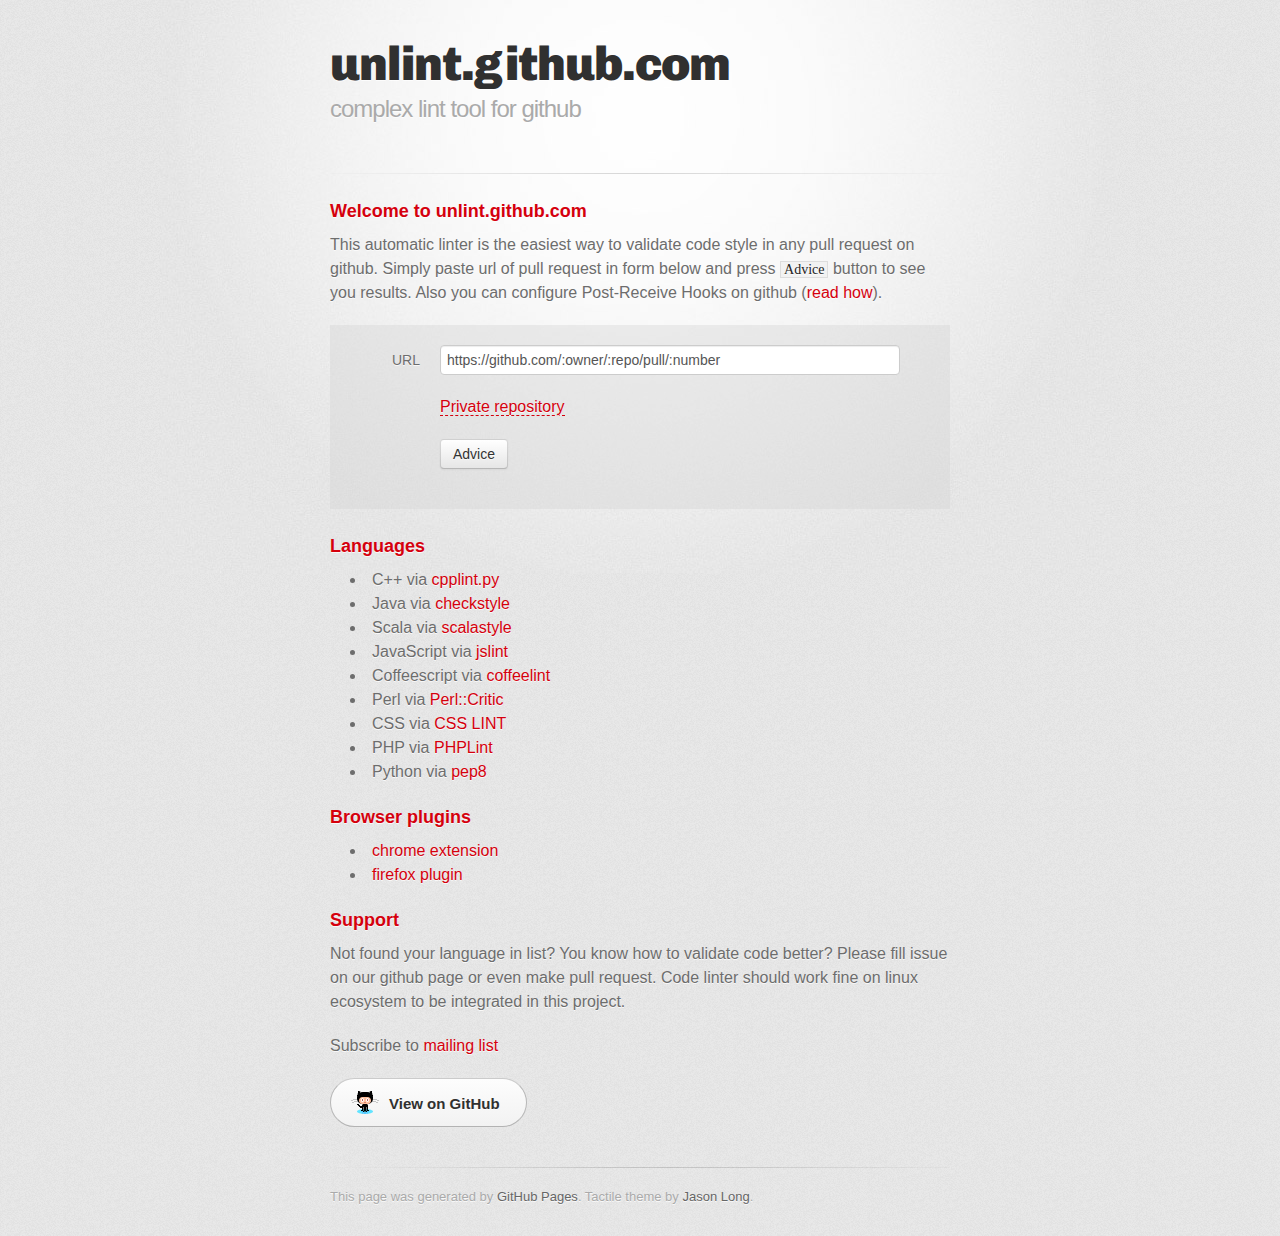
<file: index.html>
<!DOCTYPE html>
<html>
  <head>
    <meta charset='utf-8'>
    <meta http-equiv="X-UA-Compatible" content="chrome=1">
    <link href='https://fonts.googleapis.com/css?family=Chivo:900' rel='stylesheet' type='text/css'>
    <link rel="stylesheet" type="text/css" href="stylesheets/stylesheet.css" media="screen" />
    <link rel="stylesheet" type="text/css" href="stylesheets/pygment_trac.css" media="screen" />
    <link rel="stylesheet" type="text/css" href="stylesheets/style.css" media="screen" />
    <link rel="stylesheet" type="text/css" href="stylesheets/print.css" media="print" />
    <!--[if lt IE 9]>
    <script src="//html5shiv.googlecode.com/svn/trunk/html5.js"></script>
    <![endif]-->
    <link rel="shortcut icon" href="/favicon.ico" />
    <title>unlint.github.com lint tools</title>
  </head>

  <body>
    <div id="container">
      <div class="inner">

        <header>
          <h1>unlint.github.com</h1>
          <h2>complex lint tool for github</h2>
        </header>

        <hr>

        <section id="main_content">
          <h3>Welcome to unlint.github.com</h3>

          <p>This automatic linter is the easiest way to validate code style in any pull request on github. Simply paste url of pull request in form below and press <code>Advice</code> button to see you results. Also you can configure Post-Receive Hooks on github (<a href="advanced.html#hook">read how</a>).</p> 

          <form class="form-horizontal" action="http://unlint.org/report/byurl" method="POST">
              <div class="control-group">
                  <label class="control-label" for="url">URL</label>
                  <div class="controls">
                      <input name="url" type="text" value="https://github.com/:owner/:repo/pull/:number" class="span6"/>
                  </div>
              </div>
              <div class="control-group">
                  <div class="controls">
                      <a style="cursor: pointer; border-bottom: 1px dashed;" onclick="toggleAuthBlock()">Private repository</a>
                  </div>
              </div>
              <div class="control-group auth-block">
                  <label class="control-label" for="token">Token <br/>(<a href="advanced.html#token">help</a>)</label>
                  <div class="controls">
                      <input name="token" type="text" value="" class="span6"/>
                  </div>
              </div>
              <div class="control-group">
                  <div class="controls">
                      <button type="submit" class="btn">Advice</button>
                  </div>
              </div>
          </form>
          <br/>
          <h3>Languages</h3>

          <ul>
          <li>C++ via <a href="http://google-styleguide.googlecode.com/svn/trunk/cpplint/cpplint.py">cpplint.py</a>
          </li>
          <li>Java via <a href="http://checkstyle.sourceforge.net/">checkstyle</a>
          </li>
          <li>Scala via <a href="https://github.com/scalastyle/scalastyle">scalastyle</a>
          </li>
          <li>JavaScript via <a href="http://www.jslint.com/">jslint</a>
          </li>
          <li>Coffeescript via <a href="http://www.coffeelint.org/">coffeelint</a>
          </li>
          <li>Perl via <a href="http://search.cpan.org/~thaljef/Perl-Critic-1.118/lib/Perl/Critic.pm">Perl::Critic</a>
          </li>
          <li>CSS via <a href="http://csslint.net/">CSS LINT</a>
          </li>
          <li>PHP via <a href="http://www.icosaedro.it/phplint/">PHPLint</a>
          </li>
          <li>Python via <a href="http://pypi.python.org/pypi/pep8">pep8</a>
          </li>
          </ul>

          <h3>Browser plugins</h3>
          <ul>
            <li><a href="https://chrome.google.com/webstore/detail/unlintgithubcom/ocdlnomemmgceeieemooakkaiimolokh">chrome extension</a></li>
            <li><a href="https://addons.mozilla.org/ru/firefox/addon/unlintgithubcom/">firefox plugin</a></li>
          </ul>
        </section>

        <section id="downloads" class="clearfix">
          <h3>Support</h3>
          <p>Not found your language in list? You know how to validate code better? Please fill issue on our github page or even make pull request. Code linter should work fine on linux ecosystem to be integrated in this project.</p>
          <p>Subscribe to <a href="http://groups.google.com/group/caiiiycuk">mailing list</a></p>
          <a href="https://github.com/caiiiycuk/unlint" id="view-on-github" class="button"><span>View on GitHub</span></a>
        </section>

        <footer>
          This page was generated by <a href="http://pages.github.com">GitHub Pages</a>. Tactile theme by <a href="http://twitter.com/jasonlong">Jason Long</a>.
        </footer>

          <script src="javascripts/jquery-1.7.1.min.js"></script>
          <script src="javascripts/main.js"></script>

          <script type="text/javascript">
            var gaJsHost = (("https:" == document.location.protocol) ? "https://ssl." : "http://www.");
            document.write(unescape("%3Cscript src='" + gaJsHost + "google-analytics.com/ga.js' type='text/javascript'%3E%3C/script%3E"));
          </script>
          <script type="text/javascript">
            try {
              var pageTracker = _gat._getTracker("UA-38264788-1");
            pageTracker._trackPageview();
            } catch(err) {}
          </script>

      </div>
    </div>
  </body>
</html>
</file>
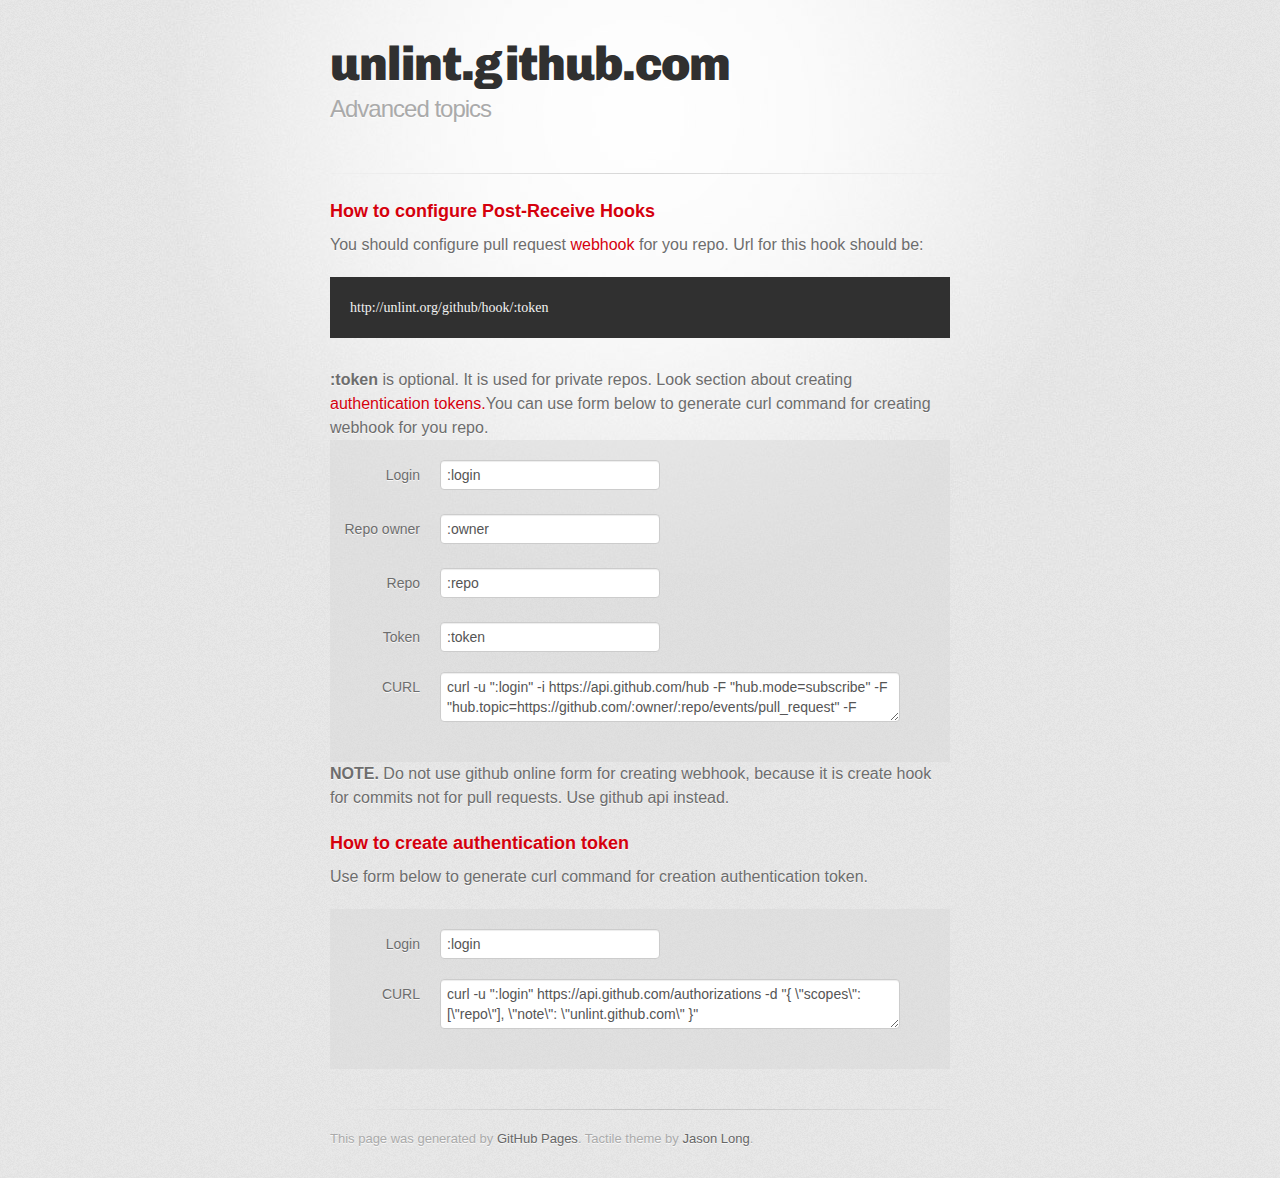
<file: advanced.html>
<!DOCTYPE html>
<html>
  <head>
    <meta charset='utf-8'>
    <meta http-equiv="X-UA-Compatible" content="chrome=1">
    <link href='https://fonts.googleapis.com/css?family=Chivo:900' rel='stylesheet' type='text/css'>
    <link rel="stylesheet" type="text/css" href="stylesheets/stylesheet.css" media="screen" />
    <link rel="stylesheet" type="text/css" href="stylesheets/pygment_trac.css" media="screen" />
    <link rel="stylesheet" type="text/css" href="stylesheets/style.css" media="screen" />
    <link rel="stylesheet" type="text/css" href="stylesheets/print.css" media="print" />
        <!--[if lt IE 9]>
    <script src="//html5shiv.googlecode.com/svn/trunk/html5.js"></script>
    <![endif]-->
    <title>unlint.github.com lint tools</title>
  </head>

  <body>
    <div id="container">
      <div class="inner">

        <header>
          <h1>unlint.github.com</h1>
          <h2>Advanced topics</h2>
        </header>

        <hr>

        <section id="main_content">
          <a name="hook"><h3>How to configure Post-Receive Hooks</h3></a>
          <p>
            You should configure pull request <noindex><a href="http://developer.github.com/v3/repos/hooks/#pubsubhubbub">webhook</a></noindex> for you repo. 
            Url for this hook should be:
            <pre>http://unlint.org/github/hook/:token</pre>
            <strong>:token</strong> is optional. It is used for private repos.
            Look section about creating <a href="#token">authentication tokens.</a>You can use form below to generate curl command for creating webhook for you repo.

            <form class="form-horizontal">
              <div class="control-group">
                  <label class="control-label" for="hook_login">Login</label>
                  <div class="controls">
                      <input id="hook_login" name="hook_login" type="text" value=":login" class="span3"/>
                  </div><br/>
                  <label class="control-label" for="hook_owner">Repo owner</label>
                  <div class="controls">
                      <input id="hook_owner" name="hook_owner" type="text" value=":owner" class="span3"/>
                  </div><br/>
                  <label class="control-label" for="hook_repo">Repo</label>
                  <div class="controls">
                      <input id="hook_repo" name="hook_repo" type="text" value=":repo" class="span3"/>
                  </div><br/>
                  <label class="control-label" for="hook_token">Token</label>
                  <div class="controls">
                      <input id="hook_token" name="hook_token" type="text" value=":token" class="span3"/>
                  </div>
              </div>
              <div class="control-group">
                  <label class="control-label" for="hook_curl">CURL</label>
                  <div class="controls">
                    <textarea id="hook_curl" name="hook_curl"  class="span6"></textarea>
                  </div>
              </div>
          </form>

            <strong>NOTE.</strong> 
            Do not use github online form for creating webhook, because it is create
            hook for commits not for pull requests. Use github api instead.
          </p>

          <a name="token"><h3>How to create authentication token</h3></a>
          <p>
            Use form below to generate curl command for creation authentication token.
            <form class="form-horizontal">
              <div class="control-group">
                  <label class="control-label" for="token_login">Login</label>
                  <div class="controls">
                      <input id="token_login" name="token_login" type="text" value=":login" class="span3"/>
                  </div>
              </div>
              <div class="control-group">
                  <label class="control-label" for="token_curl">CURL</label>
                  <div class="controls">
                    <textarea id="token_curl" name="token_curl"  class="span6"></textarea>
                  </div>
              </div>
          </form>
          </p>
        </section>


        <footer>
          This page was generated by <a href="http://pages.github.com">GitHub Pages</a>. Tactile theme by <a href="http://twitter.com/jasonlong">Jason Long</a>.
        </footer>

          <script src="javascripts/jquery-1.7.1.min.js"></script>
          <script src="javascripts/main.js"></script>

          <script type="text/javascript">
            var gaJsHost = (("https:" == document.location.protocol) ? "https://ssl." : "http://www.");
            document.write(unescape("%3Cscript src='" + gaJsHost + "google-analytics.com/ga.js' type='text/javascript'%3E%3C/script%3E"));
          </script>
          <script type="text/javascript">
            try {
              var pageTracker = _gat._getTracker("UA-38264788-1");
            pageTracker._trackPageview();
            } catch(err) {}
          </script>
          <script type="text/javascript">
            function renderWebhookCURL() {
              var login = $("#hook_login").val();
              var owner = $("#hook_owner").val();
              var repo = $("#hook_repo").val();
              var token = $("#hook_token").val();

              if (token.length > 0) {
                token = '/' + token;
              }

              $("#hook_curl").val('curl -u "'+login+'" -i https://api.github.com/hub -F "hub.mode=subscribe" -F "hub.topic=https://github.com/'+owner+'/'+repo+'/events/pull_request" -F "hub.callback=http://unlint.org/github/hook'+token+'"');
            }

            function renderTokenCURL() {
              var login = $("#token_login").val();
              $("#token_curl").val('curl -u "'+login+'" https://api.github.com/authorizations -d "{ \\"scopes\\": [\\"repo\\"], \\"note\\": \\"unlint.github.com\\" }"');
            }

            renderWebhookCURL();
            $("#hook_login").keyup(renderWebhookCURL);
            $("#hook_owner").keyup(renderWebhookCURL);
            $("#hook_repo").keyup(renderWebhookCURL);
            $("#hook_token").keyup(renderWebhookCURL);

            renderTokenCURL();
            $("#token_login").keyup(renderTokenCURL);
          </script>

      </div>
    </div>
  </body>
</html>
</file>
<file: stylesheets/pygment_trac.css>
.highlight  { background: #ffffff; }
.highlight .c { color: #999988; font-style: italic } /* Comment */
.highlight .err { color: #a61717; background-color: #e3d2d2 } /* Error */
.highlight .k { font-weight: bold } /* Keyword */
.highlight .o { font-weight: bold } /* Operator */
.highlight .cm { color: #999988; font-style: italic } /* Comment.Multiline */
.highlight .cp { color: #999999; font-weight: bold } /* Comment.Preproc */
.highlight .c1 { color: #999988; font-style: italic } /* Comment.Single */
.highlight .cs { color: #999999; font-weight: bold; font-style: italic } /* Comment.Special */
.highlight .gd { color: #000000; background-color: #ffdddd } /* Generic.Deleted */
.highlight .gd .x { color: #000000; background-color: #ffaaaa } /* Generic.Deleted.Specific */
.highlight .ge { font-style: italic } /* Generic.Emph */
.highlight .gr { color: #aa0000 } /* Generic.Error */
.highlight .gh { color: #999999 } /* Generic.Heading */
.highlight .gi { color: #000000; background-color: #ddffdd } /* Generic.Inserted */
.highlight .gi .x { color: #000000; background-color: #aaffaa } /* Generic.Inserted.Specific */
.highlight .go { color: #888888 } /* Generic.Output */
.highlight .gp { color: #555555 } /* Generic.Prompt */
.highlight .gs { font-weight: bold } /* Generic.Strong */
.highlight .gu { color: #800080; font-weight: bold; } /* Generic.Subheading */
.highlight .gt { color: #aa0000 } /* Generic.Traceback */
.highlight .kc { font-weight: bold } /* Keyword.Constant */
.highlight .kd { font-weight: bold } /* Keyword.Declaration */
.highlight .kn { font-weight: bold } /* Keyword.Namespace */
.highlight .kp { font-weight: bold } /* Keyword.Pseudo */
.highlight .kr { font-weight: bold } /* Keyword.Reserved */
.highlight .kt { color: #445588; font-weight: bold } /* Keyword.Type */
.highlight .m { color: #009999 } /* Literal.Number */
.highlight .s { color: #d14 } /* Literal.String */
.highlight .na { color: #008080 } /* Name.Attribute */
.highlight .nb { color: #0086B3 } /* Name.Builtin */
.highlight .nc { color: #445588; font-weight: bold } /* Name.Class */
.highlight .no { color: #008080 } /* Name.Constant */
.highlight .ni { color: #800080 } /* Name.Entity */
.highlight .ne { color: #990000; font-weight: bold } /* Name.Exception */
.highlight .nf { color: #990000; font-weight: bold } /* Name.Function */
.highlight .nn { color: #555555 } /* Name.Namespace */
.highlight .nt { color: #000080 } /* Name.Tag */
.highlight .nv { color: #008080 } /* Name.Variable */
.highlight .ow { font-weight: bold } /* Operator.Word */
.highlight .w { color: #bbbbbb } /* Text.Whitespace */
.highlight .mf { color: #009999 } /* Literal.Number.Float */
.highlight .mh { color: #009999 } /* Literal.Number.Hex */
.highlight .mi { color: #009999 } /* Literal.Number.Integer */
.highlight .mo { color: #009999 } /* Literal.Number.Oct */
.highlight .sb { color: #d14 } /* Literal.String.Backtick */
.highlight .sc { color: #d14 } /* Literal.String.Char */
.highlight .sd { color: #d14 } /* Literal.String.Doc */
.highlight .s2 { color: #d14 } /* Literal.String.Double */
.highlight .se { color: #d14 } /* Literal.String.Escape */
.highlight .sh { color: #d14 } /* Literal.String.Heredoc */
.highlight .si { color: #d14 } /* Literal.String.Interpol */
.highlight .sx { color: #d14 } /* Literal.String.Other */
.highlight .sr { color: #009926 } /* Literal.String.Regex */
.highlight .s1 { color: #d14 } /* Literal.String.Single */
.highlight .ss { color: #990073 } /* Literal.String.Symbol */
.highlight .bp { color: #999999 } /* Name.Builtin.Pseudo */
.highlight .vc { color: #008080 } /* Name.Variable.Class */
.highlight .vg { color: #008080 } /* Name.Variable.Global */
.highlight .vi { color: #008080 } /* Name.Variable.Instance */
.highlight .il { color: #009999 } /* Literal.Number.Integer.Long */

.type-csharp .highlight .k { color: #0000FF }
.type-csharp .highlight .kt { color: #0000FF }
.type-csharp .highlight .nf { color: #000000; font-weight: normal }
.type-csharp .highlight .nc { color: #2B91AF }
.type-csharp .highlight .nn { color: #000000 }
.type-csharp .highlight .s { color: #A31515 }
.type-csharp .highlight .sc { color: #A31515 }
</file>
<file: stylesheets/style.css>
.auth-block {
  display: none;
}

button,
input,
select,
textarea {
  margin: 0;
  font-size: 100%;
  vertical-align: middle;
}

button,
input {
  *overflow: visible;
  line-height: normal;
}

button::-moz-focus-inner,
input::-moz-focus-inner {
  padding: 0;
  border: 0;
}

button,
html input[type="button"],
input[type="reset"],
input[type="submit"] {
  cursor: pointer;
  -webkit-appearance: button;
}

label,
select,
button,
input[type="button"],
input[type="reset"],
input[type="submit"],
input[type="radio"],
input[type="checkbox"] {
  cursor: pointer;
}

input[type="search"] {
  -webkit-box-sizing: content-box;
     -moz-box-sizing: content-box;
          box-sizing: content-box;
  -webkit-appearance: textfield;
}

input[type="search"]::-webkit-search-decoration,
input[type="search"]::-webkit-search-cancel-button {
  -webkit-appearance: none;
}

textarea {
  overflow: auto;
  vertical-align: top;
}

.span2 {
  width: 140px;
}
label,
input,
button,
select,
textarea {
  font-size: 14px;
  font-weight: normal;
  line-height: 20px;
}

input,
button,
select,
textarea {
  font-family: "Helvetica Neue", Helvetica, Arial, sans-serif;
}

label {
  display: block;
  margin-bottom: 5px;
}

select,
textarea,
input[type="text"],
input[type="password"],
input[type="datetime"],
input[type="datetime-local"],
input[type="date"],
input[type="month"],
input[type="time"],
input[type="week"],
input[type="number"],
input[type="email"],
input[type="url"],
input[type="search"],
input[type="tel"],
input[type="color"],
.uneditable-input {
  display: inline-block;
  height: 20px;
  padding: 4px 6px;
  margin-bottom: 10px;
  font-size: 14px;
  line-height: 20px;
  color: #555555;
  vertical-align: middle;
  -webkit-border-radius: 4px;
     -moz-border-radius: 4px;
          border-radius: 4px;
}

input,
textarea,
.uneditable-input {
  width: 206px;
}

textarea {
  height: auto;
}

textarea,
input[type="text"],
input[type="password"],
input[type="datetime"],
input[type="datetime-local"],
input[type="date"],
input[type="month"],
input[type="time"],
input[type="week"],
input[type="number"],
input[type="email"],
input[type="url"],
input[type="search"],
input[type="tel"],
input[type="color"],
.uneditable-input {
  background-color: #ffffff;
  border: 1px solid #cccccc;
  -webkit-box-shadow: inset 0 1px 1px rgba(0, 0, 0, 0.075);
     -moz-box-shadow: inset 0 1px 1px rgba(0, 0, 0, 0.075);
          box-shadow: inset 0 1px 1px rgba(0, 0, 0, 0.075);
  -webkit-transition: border linear 0.2s, box-shadow linear 0.2s;
     -moz-transition: border linear 0.2s, box-shadow linear 0.2s;
       -o-transition: border linear 0.2s, box-shadow linear 0.2s;
          transition: border linear 0.2s, box-shadow linear 0.2s;
}

textarea:focus,
input[type="text"]:focus,
input[type="password"]:focus,
input[type="datetime"]:focus,
input[type="datetime-local"]:focus,
input[type="date"]:focus,
input[type="month"]:focus,
input[type="time"]:focus,
input[type="week"]:focus,
input[type="number"]:focus,
input[type="email"]:focus,
input[type="url"]:focus,
input[type="search"]:focus,
input[type="tel"]:focus,
input[type="color"]:focus,
.uneditable-input:focus {
  border-color: rgba(82, 168, 236, 0.8);
  outline: 0;
  outline: thin dotted \9;
  /* IE6-9 */

  -webkit-box-shadow: inset 0 1px 1px rgba(0, 0, 0, 0.075), 0 0 8px rgba(82, 168, 236, 0.6);
     -moz-box-shadow: inset 0 1px 1px rgba(0, 0, 0, 0.075), 0 0 8px rgba(82, 168, 236, 0.6);
          box-shadow: inset 0 1px 1px rgba(0, 0, 0, 0.075), 0 0 8px rgba(82, 168, 236, 0.6);
}

input[type="radio"],
input[type="checkbox"] {
  margin: 4px 0 0;
  margin-top: 1px \9;
  *margin-top: 0;
  line-height: normal;
}

input[type="file"],
input[type="image"],
input[type="submit"],
input[type="reset"],
input[type="button"],
input[type="radio"],
input[type="checkbox"] {
  width: auto;
}

select,
input[type="file"] {
  height: 30px;
  /* In IE7, the height of the select element cannot be changed by height, only font-size */

  *margin-top: 4px;
  /* For IE7, add top margin to align select with labels */

  line-height: 30px;
}

select {
  width: 220px;
  background-color: #ffffff;
  border: 1px solid #cccccc;
}

select[multiple],
select[size] {
  height: auto;
}

select:focus,
input[type="file"]:focus,
input[type="radio"]:focus,
input[type="checkbox"]:focus {
  outline: thin dotted #333;
  outline: 5px auto -webkit-focus-ring-color;
  outline-offset: -2px;
}

input:-moz-placeholder,
textarea:-moz-placeholder {
  color: #999999;
}

input:-ms-input-placeholder,
textarea:-ms-input-placeholder {
  color: #999999;
}

input::-webkit-input-placeholder,
textarea::-webkit-input-placeholder {
  color: #999999;
}

.radio,
.checkbox {
  min-height: 20px;
  padding-left: 20px;
}

.radio input[type="radio"],
.checkbox input[type="checkbox"] {
  float: left;
  margin-left: -20px;
}

.controls > .radio:first-child,
.controls > .checkbox:first-child {
  padding-top: 5px;
}

.radio.inline,
.checkbox.inline {
  display: inline-block;
  padding-top: 5px;
  margin-bottom: 0;
  vertical-align: middle;
}

.radio.inline + .radio.inline,
.checkbox.inline + .checkbox.inline {
  margin-left: 10px;
}

.input-mini {
  width: 60px;
}

.input-small {
  width: 90px;
}

.input-medium {
  width: 150px;
}

.input-large {
  width: 210px;
}

.input-xlarge {
  width: 270px;
}

.input-xxlarge {
  width: 530px;
}

input[class*="span"],
select[class*="span"],
textarea[class*="span"],
.uneditable-input[class*="span"],
.row-fluid input[class*="span"],
.row-fluid select[class*="span"],
.row-fluid textarea[class*="span"],
.row-fluid .uneditable-input[class*="span"] {
  float: none;
  margin-left: 0;
}

.input-append input[class*="span"],
.input-append .uneditable-input[class*="span"],
.input-prepend input[class*="span"],
.input-prepend .uneditable-input[class*="span"],
.row-fluid input[class*="span"],
.row-fluid select[class*="span"],
.row-fluid textarea[class*="span"],
.row-fluid .uneditable-input[class*="span"],
.row-fluid .input-prepend [class*="span"],
.row-fluid .input-append [class*="span"] {
  display: inline-block;
}

input,
textarea,
.uneditable-input {
  margin-left: 0;
}

.controls-row [class*="span"] + [class*="span"] {
  margin-left: 20px;
}

input.span12,
textarea.span12,
.uneditable-input.span12 {
  width: 926px;
}

input.span11,
textarea.span11,
.uneditable-input.span11 {
  width: 846px;
}

input.span10,
textarea.span10,
.uneditable-input.span10 {
  width: 766px;
}

input.span9,
textarea.span9,
.uneditable-input.span9 {
  width: 686px;
}

input.span8,
textarea.span8,
.uneditable-input.span8 {
  width: 606px;
}

input.span7,
textarea.span7,
.uneditable-input.span7 {
  width: 526px;
}

input.span6,
textarea.span6,
.uneditable-input.span6 {
  width: 446px;
}

input.span5,
textarea.span5,
.uneditable-input.span5 {
  width: 366px;
}

input.span4,
textarea.span4,
.uneditable-input.span4 {
  width: 286px;
}

input.span3,
textarea.span3,
.uneditable-input.span3 {
  width: 206px;
}

input.span2,
textarea.span2,
.uneditable-input.span2 {
  width: 126px;
}

input.span1,
textarea.span1,
.uneditable-input.span1 {
  width: 46px;
}

.controls-row {
  *zoom: 1;
}

.controls-row:before,
.controls-row:after {
  display: table;
  line-height: 0;
  content: "";
}

.controls-row:after {
  clear: both;
}

.controls-row [class*="span"],
.row-fluid .controls-row [class*="span"] {
  float: left;
}

.controls-row .checkbox[class*="span"],
.controls-row .radio[class*="span"] {
  padding-top: 5px;
}

input[disabled],
select[disabled],
textarea[disabled],
input[readonly],
select[readonly],
textarea[readonly] {
  cursor: not-allowed;
  background-color: #eeeeee;
}

input[type="radio"][disabled],
input[type="checkbox"][disabled],
input[type="radio"][readonly],
input[type="checkbox"][readonly] {
  background-color: transparent;
}

.control-group.warning .control-label,
.control-group.warning .help-block,
.control-group.warning .help-inline {
  color: #c09853;
}

.control-group.warning .checkbox,
.control-group.warning .radio,
.control-group.warning input,
.control-group.warning select,
.control-group.warning textarea {
  color: #c09853;
}

.control-group.warning input,
.control-group.warning select,
.control-group.warning textarea {
  border-color: #c09853;
  -webkit-box-shadow: inset 0 1px 1px rgba(0, 0, 0, 0.075);
     -moz-box-shadow: inset 0 1px 1px rgba(0, 0, 0, 0.075);
          box-shadow: inset 0 1px 1px rgba(0, 0, 0, 0.075);
}

.control-group.warning input:focus,
.control-group.warning select:focus,
.control-group.warning textarea:focus {
  border-color: #a47e3c;
  -webkit-box-shadow: inset 0 1px 1px rgba(0, 0, 0, 0.075), 0 0 6px #dbc59e;
     -moz-box-shadow: inset 0 1px 1px rgba(0, 0, 0, 0.075), 0 0 6px #dbc59e;
          box-shadow: inset 0 1px 1px rgba(0, 0, 0, 0.075), 0 0 6px #dbc59e;
}

.control-group.warning .input-prepend .add-on,
.control-group.warning .input-append .add-on {
  color: #c09853;
  background-color: #fcf8e3;
  border-color: #c09853;
}

.control-group.error .control-label,
.control-group.error .help-block,
.control-group.error .help-inline {
  color: #b94a48;
}

.control-group.error .checkbox,
.control-group.error .radio,
.control-group.error input,
.control-group.error select,
.control-group.error textarea {
  color: #b94a48;
}

.control-group.error input,
.control-group.error select,
.control-group.error textarea {
  border-color: #b94a48;
  -webkit-box-shadow: inset 0 1px 1px rgba(0, 0, 0, 0.075);
     -moz-box-shadow: inset 0 1px 1px rgba(0, 0, 0, 0.075);
          box-shadow: inset 0 1px 1px rgba(0, 0, 0, 0.075);
}

.control-group.error input:focus,
.control-group.error select:focus,
.control-group.error textarea:focus {
  border-color: #953b39;
  -webkit-box-shadow: inset 0 1px 1px rgba(0, 0, 0, 0.075), 0 0 6px #d59392;
     -moz-box-shadow: inset 0 1px 1px rgba(0, 0, 0, 0.075), 0 0 6px #d59392;
          box-shadow: inset 0 1px 1px rgba(0, 0, 0, 0.075), 0 0 6px #d59392;
}

.control-group.error .input-prepend .add-on,
.control-group.error .input-append .add-on {
  color: #b94a48;
  background-color: #f2dede;
  border-color: #b94a48;
}

.control-group.success .control-label,
.control-group.success .help-block,
.control-group.success .help-inline {
  color: #468847;
}

.control-group.success .checkbox,
.control-group.success .radio,
.control-group.success input,
.control-group.success select,
.control-group.success textarea {
  color: #468847;
}

.control-group.success input,
.control-group.success select,
.control-group.success textarea {
  border-color: #468847;
  -webkit-box-shadow: inset 0 1px 1px rgba(0, 0, 0, 0.075);
     -moz-box-shadow: inset 0 1px 1px rgba(0, 0, 0, 0.075);
          box-shadow: inset 0 1px 1px rgba(0, 0, 0, 0.075);
}

.control-group.success input:focus,
.control-group.success select:focus,
.control-group.success textarea:focus {
  border-color: #356635;
  -webkit-box-shadow: inset 0 1px 1px rgba(0, 0, 0, 0.075), 0 0 6px #7aba7b;
     -moz-box-shadow: inset 0 1px 1px rgba(0, 0, 0, 0.075), 0 0 6px #7aba7b;
          box-shadow: inset 0 1px 1px rgba(0, 0, 0, 0.075), 0 0 6px #7aba7b;
}

.control-group.success .input-prepend .add-on,
.control-group.success .input-append .add-on {
  color: #468847;
  background-color: #dff0d8;
  border-color: #468847;
}

.control-group.info .control-label,
.control-group.info .help-block,
.control-group.info .help-inline {
  color: #3a87ad;
}

.control-group.info .checkbox,
.control-group.info .radio,
.control-group.info input,
.control-group.info select,
.control-group.info textarea {
  color: #3a87ad;
}

.control-group.info input,
.control-group.info select,
.control-group.info textarea {
  border-color: #3a87ad;
  -webkit-box-shadow: inset 0 1px 1px rgba(0, 0, 0, 0.075);
     -moz-box-shadow: inset 0 1px 1px rgba(0, 0, 0, 0.075);
          box-shadow: inset 0 1px 1px rgba(0, 0, 0, 0.075);
}

.control-group.info input:focus,
.control-group.info select:focus,
.control-group.info textarea:focus {
  border-color: #2d6987;
  -webkit-box-shadow: inset 0 1px 1px rgba(0, 0, 0, 0.075), 0 0 6px #7ab5d3;
     -moz-box-shadow: inset 0 1px 1px rgba(0, 0, 0, 0.075), 0 0 6px #7ab5d3;
          box-shadow: inset 0 1px 1px rgba(0, 0, 0, 0.075), 0 0 6px #7ab5d3;
}

.control-group.info .input-prepend .add-on,
.control-group.info .input-append .add-on {
  color: #3a87ad;
  background-color: #d9edf7;
  border-color: #3a87ad;
}

input:focus:invalid,
textarea:focus:invalid,
select:focus:invalid {
  color: #b94a48;
  border-color: #ee5f5b;
}

input:focus:invalid:focus,
textarea:focus:invalid:focus,
select:focus:invalid:focus {
  border-color: #e9322d;
  -webkit-box-shadow: 0 0 6px #f8b9b7;
     -moz-box-shadow: 0 0 6px #f8b9b7;
          box-shadow: 0 0 6px #f8b9b7;
}

.form-actions {
  padding: 19px 20px 20px;
  margin-top: 20px;
  margin-bottom: 20px;
  background-color: #f5f5f5;
  border-top: 1px solid #e5e5e5;
  *zoom: 1;
}

.form-actions:before,
.form-actions:after {
  display: table;
  line-height: 0;
  content: "";
}

.form-actions:after {
  clear: both;
}

.form-search .input-append .btn {
  -webkit-border-radius: 0 14px 14px 0;
     -moz-border-radius: 0 14px 14px 0;
          border-radius: 0 14px 14px 0;
}

.form-search .input-prepend .search-query {
  -webkit-border-radius: 0 14px 14px 0;
     -moz-border-radius: 0 14px 14px 0;
          border-radius: 0 14px 14px 0;
}

.form-search .input-prepend .btn {
  -webkit-border-radius: 14px 0 0 14px;
     -moz-border-radius: 14px 0 0 14px;
          border-radius: 14px 0 0 14px;
}

.form-search input,
.form-inline input,
.form-horizontal input,
.form-search textarea,
.form-inline textarea,
.form-horizontal textarea,
.form-search select,
.form-inline select,
.form-horizontal select,
.form-search .help-inline,
.form-inline .help-inline,
.form-horizontal .help-inline,
.form-search .uneditable-input,
.form-inline .uneditable-input,
.form-horizontal .uneditable-input,
.form-search .input-prepend,
.form-inline .input-prepend,
.form-horizontal .input-prepend,
.form-search .input-append,
.form-inline .input-append,
.form-horizontal .input-append {
  display: inline-block;
  *display: inline;
  margin-bottom: 0;
  vertical-align: middle;
  *zoom: 1;
}

.form-search .hide,
.form-inline .hide,
.form-horizontal .hide {
  display: none;
}

.form-search label,
.form-inline label,
.form-search .btn-group,
.form-inline .btn-group {
  display: inline-block;
}

.form-search .input-append,
.form-inline .input-append,
.form-search .input-prepend,
.form-inline .input-prepend {
  margin-bottom: 0;
}

.form-search .radio,
.form-search .checkbox,
.form-inline .radio,
.form-inline .checkbox {
  padding-left: 0;
  margin-bottom: 0;
  vertical-align: middle;
}

.form-search .radio input[type="radio"],
.form-search .checkbox input[type="checkbox"],
.form-inline .radio input[type="radio"],
.form-inline .checkbox input[type="checkbox"] {
  float: left;
  margin-right: 3px;
  margin-left: 0;
}

.control-group {
  margin-bottom: 10px;
}

legend + .control-group {
  margin-top: 20px;
  -webkit-margin-top-collapse: separate;
}

.form-horizontal .control-group {
  margin-bottom: 20px;
  *zoom: 1;
}

.form-horizontal .control-group:before,
.form-horizontal .control-group:after {
  display: table;
  line-height: 0;
  content: "";
}

.form-horizontal .control-group:after {
  clear: both
}

.form-horizontal .control-label {
  float: left;
  width: 90px;
  padding-top: 5px;
  text-align: right;
}

.form-horizontal .controls {
  *display: inline-block;
  *padding-left: 20px;
  margin-left: 110px;
  *margin-left: 0;
}

.form-horizontal .controls:first-child {
  *padding-left: 180px;
}

.form-horizontal .help-block {
  margin-bottom: 0;
}

.form-horizontal input + .help-block,
.form-horizontal select + .help-block,
.form-horizontal textarea + .help-block,
.form-horizontal .uneditable-input + .help-block,
.form-horizontal .input-prepend + .help-block,
.form-horizontal .input-append + .help-block {
  margin-top: 10px;
}

.form-horizontal .form-actions {
  padding-left: 180px;
}
button.close {
  padding: 0;
  cursor: pointer;
  background: transparent;
  border: 0;
  -webkit-appearance: none;
}

.btn {
  display: inline-block;
  *display: inline;
  padding: 4px 12px;
  margin-bottom: 0;
  *margin-left: .3em;
  font-size: 14px;
  line-height: 20px;
  color: #333333;
  text-align: center;
  text-shadow: 0 1px 1px rgba(255, 255, 255, 0.75);
  vertical-align: middle;
  cursor: pointer;
  background-color: #f5f5f5;
  *background-color: #e6e6e6;
  background-image: -moz-linear-gradient(top, #ffffff, #e6e6e6);
  background-image: -webkit-gradient(linear, 0 0, 0 100%, from(#ffffff), to(#e6e6e6));
  background-image: -webkit-linear-gradient(top, #ffffff, #e6e6e6);
  background-image: -o-linear-gradient(top, #ffffff, #e6e6e6);
  background-image: linear-gradient(to bottom, #ffffff, #e6e6e6);
  background-repeat: repeat-x;
  border: 1px solid #bbbbbb;
  *border: 0;
  border-color: #e6e6e6 #e6e6e6 #bfbfbf;
  border-color: rgba(0, 0, 0, 0.1) rgba(0, 0, 0, 0.1) rgba(0, 0, 0, 0.25);
  border-bottom-color: #a2a2a2;
  -webkit-border-radius: 4px;
     -moz-border-radius: 4px;
          border-radius: 4px;
  filter: progid:DXImageTransform.Microsoft.gradient(startColorstr='#ffffffff', endColorstr='#ffe6e6e6', GradientType=0);
  filter: progid:DXImageTransform.Microsoft.gradient(enabled=false);
  *zoom: 1;
  -webkit-box-shadow: inset 0 1px 0 rgba(255, 255, 255, 0.2), 0 1px 2px rgba(0, 0, 0, 0.05);
     -moz-box-shadow: inset 0 1px 0 rgba(255, 255, 255, 0.2), 0 1px 2px rgba(0, 0, 0, 0.05);
          box-shadow: inset 0 1px 0 rgba(255, 255, 255, 0.2), 0 1px 2px rgba(0, 0, 0, 0.05);
}

.btn:hover,
.btn:active,
.btn.active,
.btn.disabled,
.btn[disabled] {
  color: #333333;
  background-color: #e6e6e6;
  *background-color: #d9d9d9;
}

.btn:active,
.btn.active {
  background-color: #cccccc \9;
}

.btn:first-child {
  *margin-left: 0;
}

.btn:hover {
  color: #333333;
  text-decoration: none;
  background-position: 0 -15px;
  -webkit-transition: background-position 0.1s linear;
     -moz-transition: background-position 0.1s linear;
       -o-transition: background-position 0.1s linear;
          transition: background-position 0.1s linear;
}

.btn:focus {
  outline: thin dotted #333;
  outline: 5px auto -webkit-focus-ring-color;
  outline-offset: -2px;
}

.btn.active,
.btn:active {
  background-image: none;
  outline: 0;
  -webkit-box-shadow: inset 0 2px 4px rgba(0, 0, 0, 0.15), 0 1px 2px rgba(0, 0, 0, 0.05);
     -moz-box-shadow: inset 0 2px 4px rgba(0, 0, 0, 0.15), 0 1px 2px rgba(0, 0, 0, 0.05);
          box-shadow: inset 0 2px 4px rgba(0, 0, 0, 0.15), 0 1px 2px rgba(0, 0, 0, 0.05);
}

.btn.disabled,
.btn[disabled] {
  cursor: default;
  background-image: none;
  opacity: 0.65;
  filter: alpha(opacity=65);
  -webkit-box-shadow: none;
     -moz-box-shadow: none;
          box-shadow: none;
}

.btn-large {
  padding: 11px 19px;
  font-size: 17.5px;
  -webkit-border-radius: 6px;
     -moz-border-radius: 6px;
          border-radius: 6px;
}

.btn-large [class^="icon-"],
.btn-large [class*=" icon-"] {
  margin-top: 4px;
}

.btn-small {
  padding: 2px 10px;
  font-size: 11.9px;
  -webkit-border-radius: 3px;
     -moz-border-radius: 3px;
          border-radius: 3px;
}

.btn-small [class^="icon-"],
.btn-small [class*=" icon-"] {
  margin-top: 0;
}

.btn-mini [class^="icon-"],
.btn-mini [class*=" icon-"] {
  margin-top: -1px;
}

.btn-mini {
  padding: 0 6px;
  font-size: 10.5px;
  -webkit-border-radius: 3px;
     -moz-border-radius: 3px;
          border-radius: 3px;
}

.btn-block {
  display: block;
  width: 100%;
  padding-right: 0;
  padding-left: 0;
  -webkit-box-sizing: border-box;
     -moz-box-sizing: border-box;
          box-sizing: border-box;
}

.btn-block + .btn-block {
  margin-top: 5px;
}

input[type="submit"].btn-block,
input[type="reset"].btn-block,
input[type="button"].btn-block {
  width: 100%;
}

.btn-primary.active,
.btn-warning.active,
.btn-danger.active,
.btn-success.active,
.btn-info.active,
.btn-inverse.active {
  color: rgba(255, 255, 255, 0.75);
}

.btn {
  border-color: #c5c5c5;
  border-color: rgba(0, 0, 0, 0.15) rgba(0, 0, 0, 0.15) rgba(0, 0, 0, 0.25);
}

.btn-primary {
  color: #ffffff;
  text-shadow: 0 -1px 0 rgba(0, 0, 0, 0.25);
  background-color: #006dcc;
  *background-color: #0044cc;
  background-image: -moz-linear-gradient(top, #0088cc, #0044cc);
  background-image: -webkit-gradient(linear, 0 0, 0 100%, from(#0088cc), to(#0044cc));
  background-image: -webkit-linear-gradient(top, #0088cc, #0044cc);
  background-image: -o-linear-gradient(top, #0088cc, #0044cc);
  background-image: linear-gradient(to bottom, #0088cc, #0044cc);
  background-repeat: repeat-x;
  border-color: #0044cc #0044cc #002a80;
  border-color: rgba(0, 0, 0, 0.1) rgba(0, 0, 0, 0.1) rgba(0, 0, 0, 0.25);
  filter: progid:DXImageTransform.Microsoft.gradient(startColorstr='#ff0088cc', endColorstr='#ff0044cc', GradientType=0);
  filter: progid:DXImageTransform.Microsoft.gradient(enabled=false);
}

.btn-primary:hover,
.btn-primary:active,
.btn-primary.active,
.btn-primary.disabled,
.btn-primary[disabled] {
  color: #ffffff;
  background-color: #0044cc;
  *background-color: #003bb3;
}

.btn-primary:active,
.btn-primary.active {
  background-color: #003399 \9;
}

.btn-warning {
  color: #ffffff;
  text-shadow: 0 -1px 0 rgba(0, 0, 0, 0.25);
  background-color: #faa732;
  *background-color: #f89406;
  background-image: -moz-linear-gradient(top, #fbb450, #f89406);
  background-image: -webkit-gradient(linear, 0 0, 0 100%, from(#fbb450), to(#f89406));
  background-image: -webkit-linear-gradient(top, #fbb450, #f89406);
  background-image: -o-linear-gradient(top, #fbb450, #f89406);
  background-image: linear-gradient(to bottom, #fbb450, #f89406);
  background-repeat: repeat-x;
  border-color: #f89406 #f89406 #ad6704;
  border-color: rgba(0, 0, 0, 0.1) rgba(0, 0, 0, 0.1) rgba(0, 0, 0, 0.25);
  filter: progid:DXImageTransform.Microsoft.gradient(startColorstr='#fffbb450', endColorstr='#fff89406', GradientType=0);
  filter: progid:DXImageTransform.Microsoft.gradient(enabled=false);
}

.btn-warning:hover,
.btn-warning:active,
.btn-warning.active,
.btn-warning.disabled,
.btn-warning[disabled] {
  color: #ffffff;
  background-color: #f89406;
  *background-color: #df8505;
}

.btn-warning:active,
.btn-warning.active {
  background-color: #c67605 \9;
}

.btn-danger {
  color: #ffffff;
  text-shadow: 0 -1px 0 rgba(0, 0, 0, 0.25);
  background-color: #da4f49;
  *background-color: #bd362f;
  background-image: -moz-linear-gradient(top, #ee5f5b, #bd362f);
  background-image: -webkit-gradient(linear, 0 0, 0 100%, from(#ee5f5b), to(#bd362f));
  background-image: -webkit-linear-gradient(top, #ee5f5b, #bd362f);
  background-image: -o-linear-gradient(top, #ee5f5b, #bd362f);
  background-image: linear-gradient(to bottom, #ee5f5b, #bd362f);
  background-repeat: repeat-x;
  border-color: #bd362f #bd362f #802420;
  border-color: rgba(0, 0, 0, 0.1) rgba(0, 0, 0, 0.1) rgba(0, 0, 0, 0.25);
  filter: progid:DXImageTransform.Microsoft.gradient(startColorstr='#ffee5f5b', endColorstr='#ffbd362f', GradientType=0);
  filter: progid:DXImageTransform.Microsoft.gradient(enabled=false);
}

.btn-danger:hover,
.btn-danger:active,
.btn-danger.active,
.btn-danger.disabled,
.btn-danger[disabled] {
  color: #ffffff;
  background-color: #bd362f;
  *background-color: #a9302a;
}

.btn-danger:active,
.btn-danger.active {
  background-color: #942a25 \9;
}

.btn-success {
  color: #ffffff;
  text-shadow: 0 -1px 0 rgba(0, 0, 0, 0.25);
  background-color: #5bb75b;
  *background-color: #51a351;
  background-image: -moz-linear-gradient(top, #62c462, #51a351);
  background-image: -webkit-gradient(linear, 0 0, 0 100%, from(#62c462), to(#51a351));
  background-image: -webkit-linear-gradient(top, #62c462, #51a351);
  background-image: -o-linear-gradient(top, #62c462, #51a351);
  background-image: linear-gradient(to bottom, #62c462, #51a351);
  background-repeat: repeat-x;
  border-color: #51a351 #51a351 #387038;
  border-color: rgba(0, 0, 0, 0.1) rgba(0, 0, 0, 0.1) rgba(0, 0, 0, 0.25);
  filter: progid:DXImageTransform.Microsoft.gradient(startColorstr='#ff62c462', endColorstr='#ff51a351', GradientType=0);
  filter: progid:DXImageTransform.Microsoft.gradient(enabled=false);
}

.btn-success:hover,
.btn-success:active,
.btn-success.active,
.btn-success.disabled,
.btn-success[disabled] {
  color: #ffffff;
  background-color: #51a351;
  *background-color: #499249;
}

.btn-success:active,
.btn-success.active {
  background-color: #408140 \9;
}

.btn-info {
  color: #ffffff;
  text-shadow: 0 -1px 0 rgba(0, 0, 0, 0.25);
  background-color: #49afcd;
  *background-color: #2f96b4;
  background-image: -moz-linear-gradient(top, #5bc0de, #2f96b4);
  background-image: -webkit-gradient(linear, 0 0, 0 100%, from(#5bc0de), to(#2f96b4));
  background-image: -webkit-linear-gradient(top, #5bc0de, #2f96b4);
  background-image: -o-linear-gradient(top, #5bc0de, #2f96b4);
  background-image: linear-gradient(to bottom, #5bc0de, #2f96b4);
  background-repeat: repeat-x;
  border-color: #2f96b4 #2f96b4 #1f6377;
  border-color: rgba(0, 0, 0, 0.1) rgba(0, 0, 0, 0.1) rgba(0, 0, 0, 0.25);
  filter: progid:DXImageTransform.Microsoft.gradient(startColorstr='#ff5bc0de', endColorstr='#ff2f96b4', GradientType=0);
  filter: progid:DXImageTransform.Microsoft.gradient(enabled=false);
}

.btn-info:hover,
.btn-info:active,
.btn-info.active,
.btn-info.disabled,
.btn-info[disabled] {
  color: #ffffff;
  background-color: #2f96b4;
  *background-color: #2a85a0;
}

.btn-info:active,
.btn-info.active {
  background-color: #24748c \9;
}

.btn-inverse {
  color: #ffffff;
  text-shadow: 0 -1px 0 rgba(0, 0, 0, 0.25);
  background-color: #363636;
  *background-color: #222222;
  background-image: -moz-linear-gradient(top, #444444, #222222);
  background-image: -webkit-gradient(linear, 0 0, 0 100%, from(#444444), to(#222222));
  background-image: -webkit-linear-gradient(top, #444444, #222222);
  background-image: -o-linear-gradient(top, #444444, #222222);
  background-image: linear-gradient(to bottom, #444444, #222222);
  background-repeat: repeat-x;
  border-color: #222222 #222222 #000000;
  border-color: rgba(0, 0, 0, 0.1) rgba(0, 0, 0, 0.1) rgba(0, 0, 0, 0.25);
  filter: progid:DXImageTransform.Microsoft.gradient(startColorstr='#ff444444', endColorstr='#ff222222', GradientType=0);
  filter: progid:DXImageTransform.Microsoft.gradient(enabled=false);
}

.btn-inverse:hover,
.btn-inverse:active,
.btn-inverse.active,
.btn-inverse.disabled,
.btn-inverse[disabled] {
  color: #ffffff;
  background-color: #222222;
  *background-color: #151515;
}

.btn-inverse:active,
.btn-inverse.active {
  background-color: #080808 \9;
}

button.btn,
input[type="submit"].btn {
  *padding-top: 3px;
  *padding-bottom: 3px;
}

button.btn::-moz-focus-inner,
input[type="submit"].btn::-moz-focus-inner {
  padding: 0;
  border: 0;
}

button.btn.btn-large,
input[type="submit"].btn.btn-large {
  *padding-top: 7px;
  *padding-bottom: 7px;
}

button.btn.btn-small,
input[type="submit"].btn.btn-small {
  *padding-top: 3px;
  *padding-bottom: 3px;
}

button.btn.btn-mini,
input[type="submit"].btn.btn-mini {
  *padding-top: 1px;
  *padding-bottom: 1px;
}

.btn-link,
.btn-link:active,
.btn-link[disabled] {
  background-color: transparent;
  background-image: none;
  -webkit-box-shadow: none;
     -moz-box-shadow: none;
          box-shadow: none;
}

.btn-link {
  color: #0088cc;
  cursor: pointer;
  border-color: transparent;
  -webkit-border-radius: 0;
     -moz-border-radius: 0;
          border-radius: 0;
}

.btn-link:hover {
  color: #005580;
  text-decoration: underline;
  background-color: transparent;
}

.btn-link[disabled]:hover {
  color: #333333;
  text-decoration: none;
}

.btn-group {
  position: relative;
  display: inline-block;
  *display: inline;
  *margin-left: .3em;
  font-size: 0;
  white-space: nowrap;
  vertical-align: middle;
  *zoom: 1;
}

.btn-group:first-child {
  *margin-left: 0;
}

.btn-group + .btn-group {
  margin-left: 5px;
}

.btn-toolbar {
  margin-top: 10px;
  margin-bottom: 10px;
  font-size: 0;
}

.btn-toolbar > .btn + .btn,
.btn-toolbar > .btn-group + .btn,
.btn-toolbar > .btn + .btn-group {
  margin-left: 5px;
}

.btn-group > .btn {
  position: relative;
  -webkit-border-radius: 0;
     -moz-border-radius: 0;
          border-radius: 0;
}

.btn-group > .btn + .btn {
  margin-left: -1px;
}

.btn-group > .btn,
.btn-group > .dropdown-menu,
.btn-group > .popover {
  font-size: 14px;
}

.btn-group > .btn-mini {
  font-size: 10.5px;
}

.btn-group > .btn-small {
  font-size: 11.9px;
}

.btn-group > .btn-large {
  font-size: 17.5px;
}

.btn-group > .btn:first-child {
  margin-left: 0;
  -webkit-border-bottom-left-radius: 4px;
          border-bottom-left-radius: 4px;
  -webkit-border-top-left-radius: 4px;
          border-top-left-radius: 4px;
  -moz-border-radius-bottomleft: 4px;
  -moz-border-radius-topleft: 4px;
}

.btn-group > .btn:last-child,
.btn-group > .dropdown-toggle {
  -webkit-border-top-right-radius: 4px;
          border-top-right-radius: 4px;
  -webkit-border-bottom-right-radius: 4px;
          border-bottom-right-radius: 4px;
  -moz-border-radius-topright: 4px;
  -moz-border-radius-bottomright: 4px;
}

.btn-group > .btn.large:first-child {
  margin-left: 0;
  -webkit-border-bottom-left-radius: 6px;
          border-bottom-left-radius: 6px;
  -webkit-border-top-left-radius: 6px;
          border-top-left-radius: 6px;
  -moz-border-radius-bottomleft: 6px;
  -moz-border-radius-topleft: 6px;
}

.btn-group > .btn.large:last-child,
.btn-group > .large.dropdown-toggle {
  -webkit-border-top-right-radius: 6px;
          border-top-right-radius: 6px;
  -webkit-border-bottom-right-radius: 6px;
          border-bottom-right-radius: 6px;
  -moz-border-radius-topright: 6px;
  -moz-border-radius-bottomright: 6px;
}

.btn-group > .btn:hover,
.btn-group > .btn:focus,
.btn-group > .btn:active,
.btn-group > .btn.active {
  z-index: 2;
}

.btn-group .dropdown-toggle:active,
.btn-group.open .dropdown-toggle {
  outline: 0;
}

.btn-group > .btn + .dropdown-toggle {
  *padding-top: 5px;
  padding-right: 8px;
  *padding-bottom: 5px;
  padding-left: 8px;
  -webkit-box-shadow: inset 1px 0 0 rgba(255, 255, 255, 0.125), inset 0 1px 0 rgba(255, 255, 255, 0.2), 0 1px 2px rgba(0, 0, 0, 0.05);
     -moz-box-shadow: inset 1px 0 0 rgba(255, 255, 255, 0.125), inset 0 1px 0 rgba(255, 255, 255, 0.2), 0 1px 2px rgba(0, 0, 0, 0.05);
          box-shadow: inset 1px 0 0 rgba(255, 255, 255, 0.125), inset 0 1px 0 rgba(255, 255, 255, 0.2), 0 1px 2px rgba(0, 0, 0, 0.05);
}

.btn-group > .btn-mini + .dropdown-toggle {
  *padding-top: 2px;
  padding-right: 5px;
  *padding-bottom: 2px;
  padding-left: 5px;
}

.btn-group > .btn-small + .dropdown-toggle {
  *padding-top: 5px;
  *padding-bottom: 4px;
}

.btn-group > .btn-large + .dropdown-toggle {
  *padding-top: 7px;
  padding-right: 12px;
  *padding-bottom: 7px;
  padding-left: 12px;
}

.btn-group.open .dropdown-toggle {
  background-image: none;
  -webkit-box-shadow: inset 0 2px 4px rgba(0, 0, 0, 0.15), 0 1px 2px rgba(0, 0, 0, 0.05);
     -moz-box-shadow: inset 0 2px 4px rgba(0, 0, 0, 0.15), 0 1px 2px rgba(0, 0, 0, 0.05);
          box-shadow: inset 0 2px 4px rgba(0, 0, 0, 0.15), 0 1px 2px rgba(0, 0, 0, 0.05);
}

.btn-group.open .btn.dropdown-toggle {
  background-color: #e6e6e6;
}

.btn-group.open .btn-primary.dropdown-toggle {
  background-color: #0044cc;
}

.btn-group.open .btn-warning.dropdown-toggle {
  background-color: #f89406;
}

.btn-group.open .btn-danger.dropdown-toggle {
  background-color: #bd362f;
}

.btn-group.open .btn-success.dropdown-toggle {
  background-color: #51a351;
}

.btn-group.open .btn-info.dropdown-toggle {
  background-color: #2f96b4;
}

.btn-group.open .btn-inverse.dropdown-toggle {
  background-color: #222222;
}

.btn .caret {
  margin-top: 8px;
  margin-left: 0;
}

.btn-mini .caret,
.btn-small .caret,
.btn-large .caret {
  margin-top: 6px;
}

.btn-large .caret {
  border-top-width: 5px;
  border-right-width: 5px;
  border-left-width: 5px;
}

.dropup .btn-large .caret {
  border-bottom-width: 5px;
}

.btn-primary .caret,
.btn-warning .caret,
.btn-danger .caret,
.btn-info .caret,
.btn-success .caret,
.btn-inverse .caret {
  border-top-color: #ffffff;
  border-bottom-color: #ffffff;
}

.btn-group-vertical {
  display: inline-block;
  *display: inline;
  /* IE7 inline-block hack */

  *zoom: 1;
}

.btn-group-vertical > .btn {
  display: block;
  float: none;
  max-width: 100%;
  -webkit-border-radius: 0;
     -moz-border-radius: 0;
          border-radius: 0;
}

.btn-group-vertical > .btn + .btn {
  margin-top: -1px;
  margin-left: 0;
}

.btn-group-vertical > .btn:first-child {
  -webkit-border-radius: 4px 4px 0 0;
     -moz-border-radius: 4px 4px 0 0;
          border-radius: 4px 4px 0 0;
}

.btn-group-vertical > .btn:last-child {
  -webkit-border-radius: 0 0 4px 4px;
     -moz-border-radius: 0 0 4px 4px;
          border-radius: 0 0 4px 4px;
}

.btn-group-vertical > .btn-large:first-child {
  -webkit-border-radius: 6px 6px 0 0;
     -moz-border-radius: 6px 6px 0 0;
          border-radius: 6px 6px 0 0;
}

.btn-group-vertical > .btn-large:last-child {
  -webkit-border-radius: 0 0 6px 6px;
     -moz-border-radius: 0 0 6px 6px;
          border-radius: 0 0 6px 6px;
}

.label,
.badge {
  display: inline-block;
  padding: 2px 4px;
  font-size: 11.844px;
  font-weight: bold;
  line-height: 14px;
  color: #ffffff;
  text-shadow: 0 -1px 0 rgba(0, 0, 0, 0.25);
  white-space: nowrap;
  vertical-align: baseline;
  background-color: #999999;
}

.label {
  -webkit-border-radius: 3px;
     -moz-border-radius: 3px;
          border-radius: 3px;
}

.badge {
  padding-right: 9px;
  padding-left: 9px;
  -webkit-border-radius: 9px;
     -moz-border-radius: 9px;
          border-radius: 9px;
}

.label:empty,
.badge:empty {
  display: none;
}

a.label:hover,
a.badge:hover {
  color: #ffffff;
  text-decoration: none;
  cursor: pointer;
}

.label-important,
.badge-important {
  background-color: #b94a48;
}

.label-important[href],
.badge-important[href] {
  background-color: #953b39;
}

.label-warning,
.badge-warning {
  background-color: #f89406;
}

.label-warning[href],
.badge-warning[href] {
  background-color: #c67605;
}

.label-success,
.badge-success {
  background-color: #468847;
}

.label-success[href],
.badge-success[href] {
  background-color: #356635;
}

.label-info,
.badge-info {
  background-color: #3a87ad;
}

.label-info[href],
.badge-info[href] {
  background-color: #2d6987;
}

.label-inverse,
.badge-inverse {
  background-color: #333333;
}

.label-inverse[href],
.badge-inverse[href] {
  background-color: #1a1a1a;
}

.btn .label,
.btn .badge {
  position: relative;
  top: -1px;
}

.btn-mini .label,
.btn-mini .badge {
  top: 0;
}
</file>
<file: stylesheets/print.css>
html, body, div, span, applet, object, iframe,
h1, h2, h3, h4, h5, h6, p, blockquote, pre,
a, abbr, acronym, address, big, cite, code,
del, dfn, em, img, ins, kbd, q, s, samp,
small, strike, strong, sub, sup, tt, var,
b, u, i, center,
dl, dt, dd, ol, ul, li,
fieldset, form, label, legend,
table, caption, tbody, tfoot, thead, tr, th, td,
article, aside, canvas, details, embed, 
figure, figcaption, footer, header, hgroup, 
menu, nav, output, ruby, section, summary,
time, mark, audio, video {
  margin: 0;
  padding: 0;
  border: 0;
  font-size: 100%;
  font: inherit;
  vertical-align: baseline;
}
/* HTML5 display-role reset for older browsers */
article, aside, details, figcaption, figure, 
footer, header, hgroup, menu, nav, section {
  display: block;
}
body {
  line-height: 1;
}
ol, ul {
  list-style: none;
}
blockquote, q {
  quotes: none;
}
blockquote:before, blockquote:after,
q:before, q:after {
  content: '';
  content: none;
}
table {
  border-collapse: collapse;
  border-spacing: 0;
}
body {
  font-size: 13px;
  line-height: 1.5; 
  font-family: 'Helvetica Neue', Helvetica, Arial, serif;
  color: #000;
}

a {
  color: #d5000d;
  font-weight: bold;
}

header {
  padding-top: 35px;
  padding-bottom: 10px;
}

header h1 {
  font-weight: bold;
  letter-spacing: -1px;
  font-size: 48px;
  color: #303030;
  line-height: 1.2;
}

header h2 {
  letter-spacing: -1px;
  font-size: 24px;
  color: #aaa;
  font-weight: normal;
  line-height: 1.3;
}
#downloads {
  display: none;
}
#main_content {
  padding-top: 20px;
}

code, pre {
  font-family: Monaco, "Bitstream Vera Sans Mono", "Lucida Console", Terminal;
  color: #222;
  margin-bottom: 30px;
  font-size: 12px;
}

code {
  padding: 0 3px;
}

pre {
  border: solid 1px #ddd;
  padding: 20px;
  overflow: auto;
}
pre code {
  padding: 0;
}

ul, ol, dl {
  margin-bottom: 20px;
}


/* COMMON STYLES */

table {
  width: 100%;
  border: 1px solid #ebebeb;
}

th {
  font-weight: 500;
}

td {
  border: 1px solid #ebebeb;
  text-align: center; 
  font-weight: 300;
}

form {
  background: #f2f2f2;
  padding: 20px;
  
}


/* GENERAL ELEMENT TYPE STYLES */

h1 {
  font-size: 2.8em;
} 

h2 {
  font-size: 22px;
  font-weight: bold;
  color: #303030;
  margin-bottom: 8px;
} 

h3 {
  color: #d5000d;
  font-size: 18px;
  font-weight: bold;
  margin-bottom: 8px;
} 
 
h4 {
  font-size: 16px;
  color: #303030;
  font-weight: bold;
} 

h5 {
  font-size: 1em;
  color: #303030;
} 

h6 {
  font-size: .8em;
  color: #303030;
} 

p {
  font-weight: 300;
  margin-bottom: 20px;
}
 
a {
  text-decoration: none;
}

p a {
  font-weight: 400;
}

blockquote {
  font-size: 1.6em;
  border-left: 10px solid #e9e9e9;
  margin-bottom: 20px;
  padding: 0 0 0 30px;
}

ul li {
  list-style: disc inside;
  padding-left: 20px;
}

ol li {
  list-style: decimal inside;
  padding-left: 3px;
}

dl dd {
  font-style: italic;
  font-weight: 100;
}

footer {
  margin-top: 40px;
  padding-top: 20px;
  padding-bottom: 30px;
  font-size: 13px;
  color: #aaa;
}

footer a {
  color: #666;
}

/* MISC */
.clearfix:after {
  clear: both;
  content: '.';
  display: block;
  visibility: hidden;
  height: 0;
}

.clearfix {display: inline-block;}
* html .clearfix {height: 1%;}
.clearfix {display: block;}
</file>
<file: stylesheets/stylesheet.css>
/* http://meyerweb.com/eric/tools/css/reset/ 
   v2.0 | 20110126
   License: none (public domain)
*/
html, body, div, span, applet, object, iframe,
h1, h2, h3, h4, h5, h6, p, blockquote, pre,
a, abbr, acronym, address, big, cite, code,
del, dfn, em, img, ins, kbd, q, s, samp,
small, strike, strong, sub, sup, tt, var,
b, u, i, center,
dl, dt, dd, ol, ul, li,
fieldset, form, label, legend,
table, caption, tbody, tfoot, thead, tr, th, td,
article, aside, canvas, details, embed, 
figure, figcaption, footer, header, hgroup, 
menu, nav, output, ruby, section, summary,
time, mark, audio, video {
	margin: 0;
	padding: 0;
	border: 0;
	font-size: 100%;
	font: inherit;
	vertical-align: baseline;
}
/* HTML5 display-role reset for older browsers */
article, aside, details, figcaption, figure, 
footer, header, hgroup, menu, nav, section {
	display: block;
}
body {
	line-height: 1;
}
ol, ul {
	list-style: none;
}
blockquote, q {
	quotes: none;
}
blockquote:before, blockquote:after,
q:before, q:after {
	content: '';
	content: none;
}
table {
	border-collapse: collapse;
	border-spacing: 0;
}

/* LAYOUT STYLES */
body {
  font-size: 1em;
  line-height: 1.5; 
  background: #e7e7e7 url(../images/body-bg.png) 0 0 repeat;
  font-family: 'Helvetica Neue', Helvetica, Arial, serif;
  text-shadow: 0 1px 0 rgba(255, 255, 255, 0.8);
  color: #6d6d6d;
}

a {
  color: #d5000d;
}
a:hover {
  color: #c5000c;
}

header {
  padding-top: 35px;
  padding-bottom: 25px;
}

header h1 {
  font-family: 'Chivo', 'Helvetica Neue', Helvetica, Arial, serif; font-weight: 900;
  letter-spacing: -1px;
  font-size: 48px;
  color: #303030;
  line-height: 1.2;
}

header h2 {
  letter-spacing: -1px;
  font-size: 24px;
  color: #aaa;
  font-weight: normal;
  line-height: 1.3;
}

#container {
  background: transparent url(../images/highlight-bg.jpg) 50% 0 no-repeat;
  min-height: 595px;
}

.inner {
  width: 620px;
  margin: 0 auto;
}

.inner-long {
  width: 90%;
  margin: auto;
}

#container .inner img {
  max-width: 100%;
}

#downloads {
  margin-bottom: 40px;
}

a.button {
  -moz-border-radius: 30px;
  -webkit-border-radius: 30px;                     
  border-radius: 30px;
  border-top: solid 1px #cbcbcb;
  border-left: solid 1px #b7b7b7;
  border-right: solid 1px #b7b7b7;
  border-bottom: solid 1px #b3b3b3;
  color: #303030;
  line-height: 25px;
  font-weight: bold;
  font-size: 15px;
  padding: 12px 8px 12px 8px;
  display: block;
  float: left;
  width: 179px;
  margin-right: 14px;  
  background: #fdfdfd; /* Old browsers */
  background: -moz-linear-gradient(top,  #fdfdfd 0%, #f2f2f2 100%); /* FF3.6+ */
  background: -webkit-gradient(linear, left top, left bottom, color-stop(0%,#fdfdfd), color-stop(100%,#f2f2f2)); /* Chrome,Safari4+ */
  background: -webkit-linear-gradient(top,  #fdfdfd 0%,#f2f2f2 100%); /* Chrome10+,Safari5.1+ */
  background: -o-linear-gradient(top,  #fdfdfd 0%,#f2f2f2 100%); /* Opera 11.10+ */
  background: -ms-linear-gradient(top,  #fdfdfd 0%,#f2f2f2 100%); /* IE10+ */
  background: linear-gradient(top,  #fdfdfd 0%,#f2f2f2 100%); /* W3C */
  filter: progid:DXImageTransform.Microsoft.gradient( startColorstr='#fdfdfd', endColorstr='#f2f2f2',GradientType=0 ); /* IE6-9 */
  -webkit-box-shadow: 10px 10px 5px #888;
  -moz-box-shadow: 10px 10px 5px #888;
  box-shadow: 0px 1px 5px #e8e8e8;
}
a.button:hover {
  border-top: solid 1px #b7b7b7;
  border-left: solid 1px #b3b3b3;
  border-right: solid 1px #b3b3b3;
  border-bottom: solid 1px #b3b3b3;
  background: #fafafa; /* Old browsers */
  background: -moz-linear-gradient(top,  #fdfdfd 0%, #f6f6f6 100%); /* FF3.6+ */
  background: -webkit-gradient(linear, left top, left bottom, color-stop(0%,#fdfdfd), color-stop(100%,#f6f6f6)); /* Chrome,Safari4+ */
  background: -webkit-linear-gradient(top,  #fdfdfd 0%,#f6f6f6 100%); /* Chrome10+,Safari5.1+ */
  background: -o-linear-gradient(top,  #fdfdfd 0%,#f6f6f6 100%); /* Opera 11.10+ */
  background: -ms-linear-gradient(top,  #fdfdfd 0%,#f6f6f6 100%); /* IE10+ */
  background: linear-gradient(top,  #fdfdfd 0%,#f6f6f6, 100%); /* W3C */
  filter: progid:DXImageTransform.Microsoft.gradient( startColorstr='#fdfdfd', endColorstr='#f6f6f6',GradientType=0 ); /* IE6-9 */
}

a.button span {
  padding-left: 50px;
  display: block;
  height: 23px;
}

#download-zip span {
  background: transparent url(../images/zip-icon.png) 12px 50% no-repeat;
}
#download-tar-gz span {
  background: transparent url(../images/tar-gz-icon.png) 12px 50% no-repeat;
}
#view-on-github span {
  background: transparent url(../images/octocat-icon.png) 12px 50% no-repeat;
}
#view-on-github {
  margin-right: 0;
}

code, pre {
  font-family: Monaco, "Bitstream Vera Sans Mono", "Lucida Console", Terminal;
  color: #222;
  margin-bottom: 30px;
  font-size: 14px;
}

code {
  background-color: #f2f2f2;
  border: solid 1px #ddd;
  padding: 0 3px;
}

pre {
  padding: 20px;
  background: #303030;
  color: #f2f2f2;
  text-shadow: none;
  overflow: auto;
}
pre code {
  color: #f2f2f2;
  background-color: #303030;
  border: none;
  padding: 0;
}

ul, ol, dl {
  margin-bottom: 20px;
}


/* COMMON STYLES */

hr {
  height: 1px;
  line-height: 1px;
  margin-top: 1em;
  padding-bottom: 1em;
  border: none;
  background: transparent url('../images/hr.png') 50% 0 no-repeat;
}

strong {
  font-weight: bold;
}

em {
  font-style: italic;
}

table {
  width: 100%;
  border: 1px solid #ebebeb;
}

th {
  font-weight: 500;
}

td {
  border: 1px solid #ebebeb;
  text-align: center; 
  font-weight: 300;
}

form {
  background: rgba(212, 212, 212, 0.4);
  padding: 20px 0px 20px 0px;
}


/* GENERAL ELEMENT TYPE STYLES */

h1 {
  font-size: 32px;
} 

h2 {
  font-size: 22px;
  font-weight: bold;
  color: #303030;
  margin-bottom: 8px;
} 

h3 {
  color: #d5000d;
  font-size: 18px;
  font-weight: bold;
  margin-bottom: 8px;
} 
 
h4 {
  font-size: 16px;
  color: #303030;
  font-weight: bold;
} 

h5 {
  font-size: 1em;
  color: #303030;
} 

h6 {
  font-size: .8em;
  color: #303030;
} 

p {
  font-weight: 300;
  margin-bottom: 20px;
}
 
a {
  text-decoration: none;
}

p a {
  font-weight: 400;
}

blockquote {
  font-size: 1.6em;
  border-left: 10px solid #e9e9e9;
  margin-bottom: 20px;
  padding: 0 0 0 30px;
}

ul li {
  list-style: disc inside;
  padding-left: 20px;
}

ol li {
  list-style: decimal inside;
  padding-left: 3px;
}

dl dt {
  color: #303030;
}

footer {
  background: transparent url('../images/hr.png') 0 0 no-repeat;
  margin-top: 40px;
  padding-top: 20px;
  padding-bottom: 30px;
  font-size: 13px;
  color: #aaa;
}

footer a {
  color: #666;
}
footer a:hover {
  color: #444;
}

/* MISC */
.clearfix:after {
  clear: both;
  content: '.';
  display: block;
  visibility: hidden;
  height: 0;
}

.clearfix {display: inline-block;}
* html .clearfix {height: 1%;}
.clearfix {display: block;}

/* #Media Queries
================================================== */

/* Smaller than standard 960 (devices and browsers) */
@media only screen and (max-width: 959px) {}

/* Tablet Portrait size to standard 960 (devices and browsers) */
@media only screen and (min-width: 768px) and (max-width: 959px) {}

/* All Mobile Sizes (devices and browser) */
@media only screen and (max-width: 767px) {
  header {
    padding-top: 10px;
    padding-bottom: 10px;
  }
  #downloads {
    margin-bottom: 25px;
  }
  #download-zip, #download-tar-gz {
    display: none;
  }
  .inner {
    width: 94%;
    margin: 0 auto;
  }
}

/* Mobile Landscape Size to Tablet Portrait (devices and browsers) */
@media only screen and (min-width: 480px) and (max-width: 767px) {}

/* Mobile Portrait Size to Mobile Landscape Size (devices and browsers) */
@media only screen and (max-width: 479px) {}
</file>
